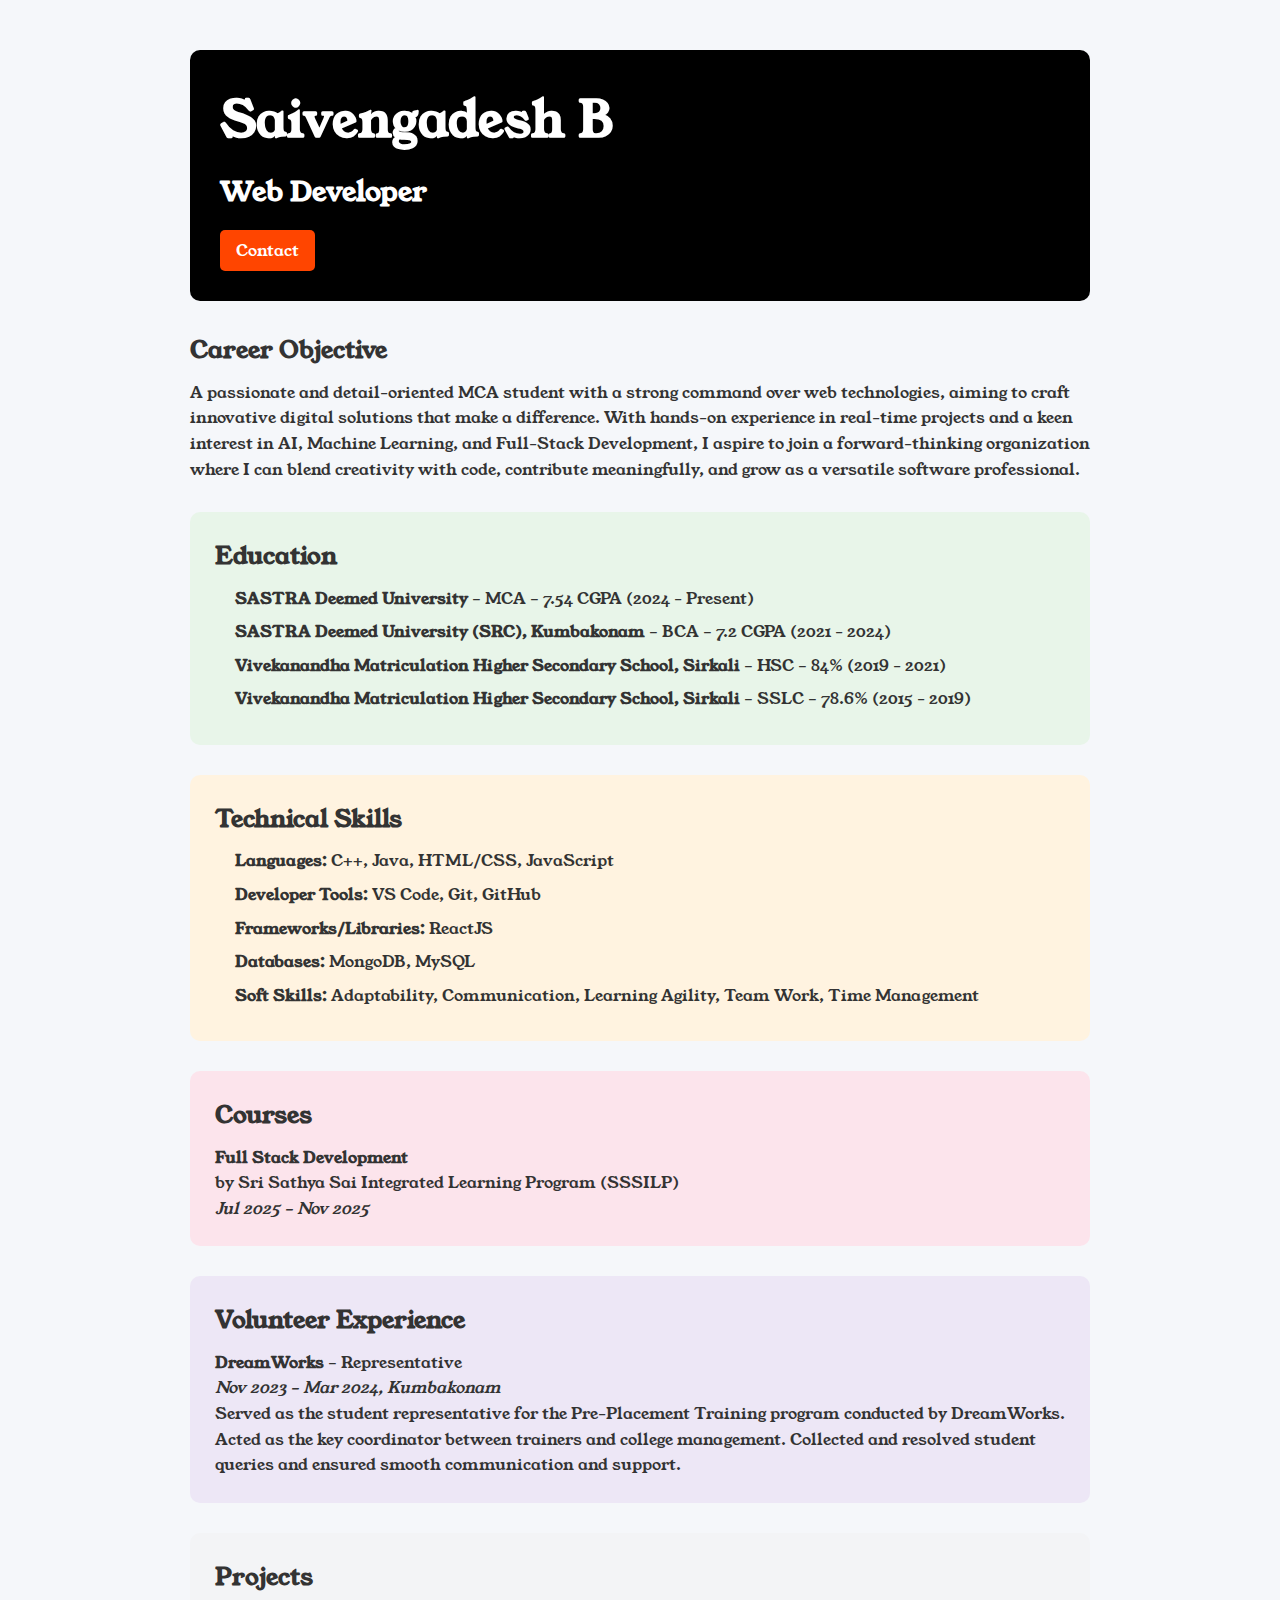
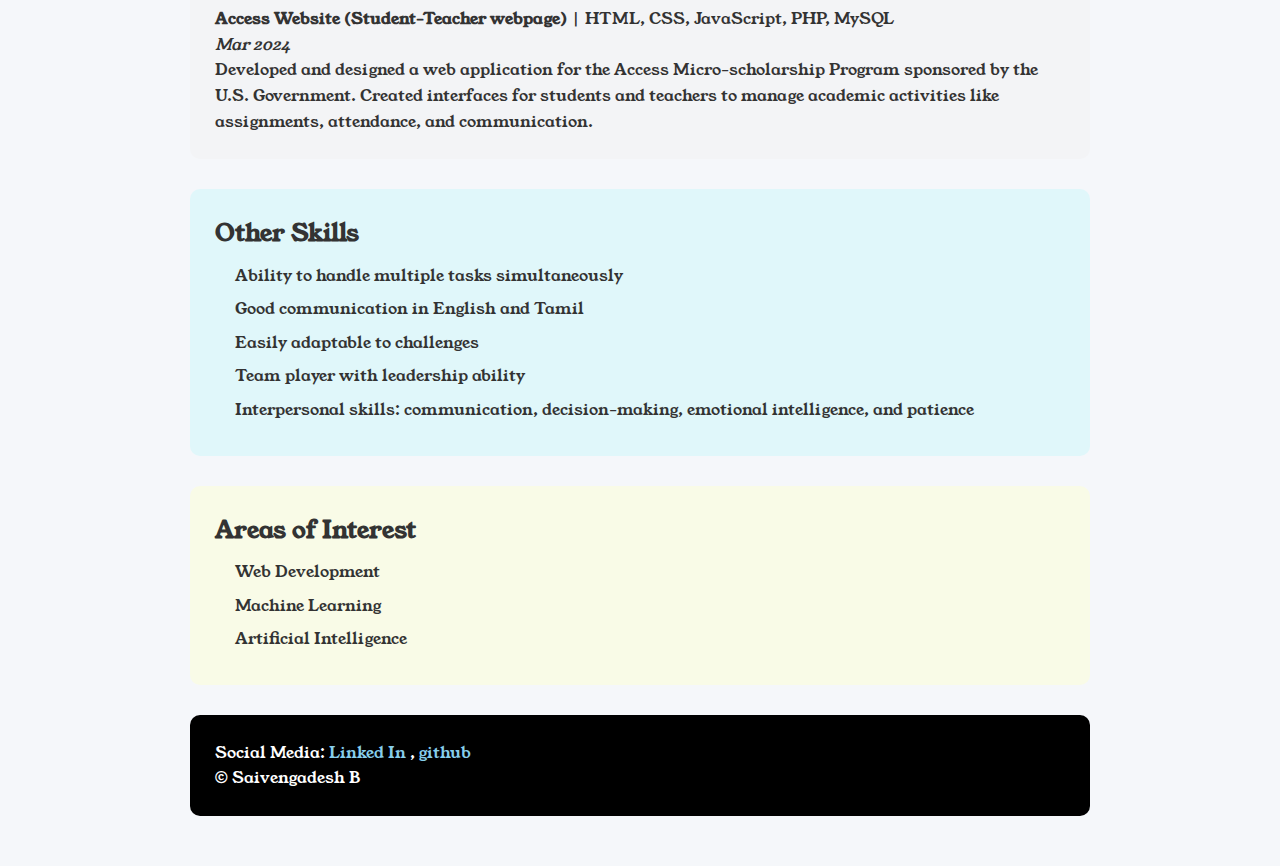
<file: index.html>
<!DOCTYPE html>
<html>
<head>
    <title>Saivengadesh B - Resume</title>
    <link rel="stylesheet" href="style.css">
    <link rel="preconnect" href="https://fonts.googleapis.com">
<link rel="preconnect" href="https://fonts.gstatic.com" crossorigin>
<link href="https://fonts.googleapis.com/css2?family=Young+Serif&display=swap" rel="stylesheet">
</head>
<body>
   <div class="container">
   <div class="section-one">
     <h1 class="section-one__name">Saivengadesh B</h1>
      <h3 class="section-one__role">  Web Developer</h3>
      <!-- <p>  📞 +91-7810040153<br>
        📧 saivengadesh.official@gmail.com<br>
        🌍 <a href="https://github.com/saivengadesh" target="_blank">github.com/saivengadesh</a><br>
        📍 Sirkali, Tamil Nadu<br>
    </p> -->
    <a class="section-one__contact" href="Contact.html">Contact</a>
   </div>
   <div class="Section-two">
    <h2 class="Section-two__title">Career Objective</h2>
    <p class="Section-two__desc">
        A passionate and detail-oriented MCA student with a strong command over web technologies, aiming to craft
        innovative digital solutions that make a difference. With hands-on experience in real-time projects and a keen
        interest in AI, Machine Learning, and Full-Stack Development, I aspire to join a forward-thinking organization
        where I can blend creativity with code, contribute meaningfully, and grow as a versatile software professional.
    </p>
   </div>
   <div class="section-three">
    <h2  class="section-three__title">Education</h2>
    <ul class="section-three__desc">
        <li><b>SASTRA Deemed University</b> – MCA – 7.54 CGPA (2024 - Present)</li>
        <li><b>SASTRA Deemed University (SRC), Kumbakonam</b> – BCA – 7.2 CGPA (2021 - 2024)</li>
        <li><b>Vivekanandha Matriculation Higher Secondary School, Sirkali</b> – HSC – 84% (2019 - 2021)</li>
        <li><b>Vivekanandha Matriculation Higher Secondary School, Sirkali</b> – SSLC – 78.6% (2015 - 2019)</li>
    </ul>
    </div>
<div  class="section-four">
    <h2 class="section-four__title">Technical Skills</h2>
    <ul class="section-four__desc">
        <li><b>Languages:</b> C++, Java, HTML/CSS, JavaScript</li>
        <li><b>Developer Tools:</b> VS Code, Git, GitHub</li>
        <li><b>Frameworks/Libraries:</b> ReactJS</li>
        <li><b>Databases:</b> MongoDB, MySQL</li>
        <li><b>Soft Skills:</b> Adaptability, Communication, Learning Agility, Team Work, Time Management</li>
    </ul>
</div>
<div class="section-five">
    <h2 class="section-five__title">Courses</h2>
    <p class="section-five__desc"><b>Full Stack Development</b><br>
    by Sri Sathya Sai Integrated Learning Program (SSSILP)<br>
    <i>Jul 2025 – Nov 2025</i></p>
</div>
<div class="section-six">
    <h2 class="section-six__title">Volunteer Experience</h2>
    <p class="section-six__desc"><b>DreamWorks</b> – Representative<br>
    <i>Nov 2023 – Mar 2024, Kumbakonam</i><br>
    Served as the student representative for the Pre-Placement Training program conducted by DreamWorks.
    Acted as the key coordinator between trainers and college management. Collected and resolved student queries and 
    ensured smooth communication and support.
    </p>
</div>
<div class="section-seven">
    <h2 class="section-seven__title">Projects</h2>
    <p class="section-seven__desc"><b>Access Website (Student-Teacher webpage)</b> | HTML, CSS, JavaScript, PHP, MySQL<br>
    <i>Mar 2024</i><br>
    Developed and designed a web application for the Access Micro-scholarship Program sponsored by the U.S. Government.
    Created interfaces for students and teachers to manage academic activities like assignments, attendance, and communication.
    </p>
</div>
<div class="section-eight">
    <h2 class="section-eight__title">Other Skills</h2>
    <ul class="section-eight__desc">
        <li>Ability to handle multiple tasks simultaneously</li>
        <li>Good communication in English and Tamil</li>
        <li>Easily adaptable to challenges</li>
        <li>Team player with leadership ability</li>
        <li>Interpersonal skills: communication, decision-making, emotional intelligence, and patience</li>
    </ul>
</div>
<div class="section-nine">
    <h2 class="section-nine__title">Areas of Interest</h2>
    <ul class="section-nine__desc">
        <li>Web Development</li>
        <li>Machine Learning</li>
        <li>Artificial Intelligence</li>
    </ul>
</div>
<div class="section-ten">
        <p class="section-ten__title" >Social Media:
        <a href="https://www.linkedin.com/in/sai-vengadesh-8b3410285">Linked In</a> ,
         <a href="https://github.com/saivengadesh">github</a>
        </p>
        <p class="section-ten__desc">&copy; Saivengadesh B</p>
</div>
</div>
</body>
</html>
</file>
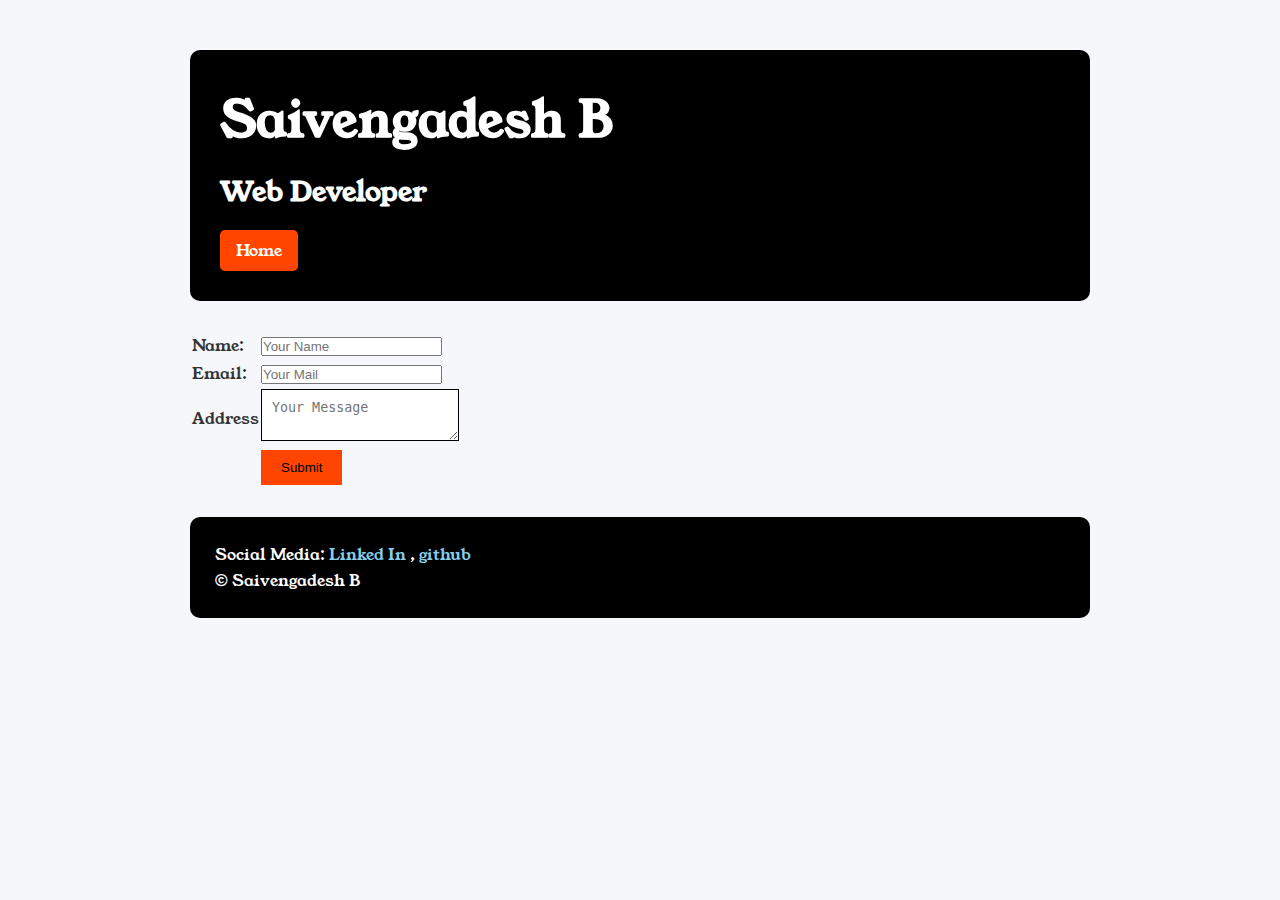
<file: Contact.html>
<!DOCTYPE html>
<html lang="en">
<head>
    <meta charset="UTF-8">
    <meta name="viewport" content="width=device-width, initial-scale=1.0">
    <title>Contact</title>
      <link rel="stylesheet" href="style.css">
    <link rel="preconnect" href="https://fonts.googleapis.com">
<link rel="preconnect" href="https://fonts.gstatic.com" crossorigin>
<link href="https://fonts.googleapis.com/css2?family=Young+Serif&display=swap" rel="stylesheet">
</head>
<body>
    <div class="container">
    <!-- <a href="Port.html"><h1>Saivengadesh B</h1></a>
<h4>Web Developer</h4> -->
 <div class="section-one">
     <h1 class="section-one__name">Saivengadesh B</h1>
      <h3 class="section-one__role">  Web Developer</h3>
      <!-- <p>  📞 +91-7810040153<br>
        📧 saivengadesh.official@gmail.com<br>
        🌍 <a href="https://github.com/saivengadesh" target="_blank">github.com/saivengadesh</a><br>
        📍 Sirkali, Tamil Nadu<br>
    </p> -->
    <a class="section-one__contact" href="port.html">Home</a>
   </div>
   <div class="Contact-form">
<form>
    <table>
        <tr>
            <td>Name:</td>
            <td><input type="text" placeholder="Your Name" class="Contact-form__input"></td>
        </tr>
        <tr>
            <td>Email:</td>
            <td><input type="email" placeholder="Your Mail" class="Contact-form__input"></td>
        </tr>
        <tr>
            <td>Address</td>
            <td><textarea name="" id="" placeholder="Your Message " class="Contact-form__textarea"></textarea></td>
        </tr>
        <tr>
            <td></td>
            <td><input type="submit" class="Contact-form__submit"></td>
        </tr>
      
    </table>
</form>
</div>
 <!-- <p>Social Media:
            <a href="https://www.linkedin.com/in/sai-vengadesh-8b3410285">Linked In</a> ,
            <a href="https://github.com/saivengadesh">github</a>
        </p>
        <p>&copy; Saivengadesh B</p> -->
        <div class="section-ten">
        <p class="section-ten__title" >Social Media:
        <a href="https://www.linkedin.com/in/sai-vengadesh-8b3410285">Linked In</a> ,
         <a href="https://github.com/saivengadesh">github</a>
        </p>
        <p class="section-ten__desc">&copy; Saivengadesh B</p>
</div>
</div>
</body>
</html>
</file>
<file: style.css>
/* *{
    margin: 0px;
    padding:0px;
}
    body
    .young-serif-regular {
  font-family: "Young Serif", serif;
  font-weight: 400;
  font-style: normal;
}
.container
{
padding:50px;
}
.section-one{
    background-color: black;
    color: white;
    padding:20px;
    margin-bottom: 20px;
}
.section-one__contact
{
    background-color: orangered;
    color: white;
    text-decoration: none;
    padding-left: 10px;
    padding-right: 10px;
    padding-top: 5px;
    padding-bottom: 5px;
    display: inline;
    margin-top:100px ;
}
.section-one__name
{
    font-size: 50px;
}
.section-one__role
{
    padding-bottom: 10px;
   font-size: 30px; 
margin-top:10px ;
}
.section-two,.section-three,.section-four,.section-five,.section-six,.section-seven,.section-eight,.section-nine,.section-ten{
     margin-top: 20px;
}
.section-two__desc,.section-three__desc,.section-four__desc,.section-five__desc,.section-six__desc,.section-seven__desc,.section-eight__desc,.section-nine__desc,.section-ten__desc{
     margin-top: 10px;
}
.section-ten{
    background-color: black;
    color: white;
    padding: 20px;
}
.section-ten__title a
{
    color: skyblue ;
} 
.section-three li,.section-four li,.section-eight li,.section-nine li{
    list-style: none;
}
.section-three
{
    background-color: #6462FD;
    padding: 30px;
    color: black;
    display:inline-block;
    height: 200px;
    border-radius: 10px ;
    vertical-align: top;
}
.section-four
{
    background-color: #FE7517;
    padding: 30px;
    color: black;
    display:inline-block;
    height: 200px;
    border-radius: 10px ;
     vertical-align: top;
}
.section-eight
{
    background-color: #6462FD;
    padding: 30px;
    color: black;
    display:inline-block;
    height: 200px;
    border-radius: 10px ;
    vertical-align: top;
}
.section-nine
{
    background-color: #FE7517;
    padding: 30px;
    color: black;
    display:inline-block;
    height: 200px;
    border-radius: 10px ;
     vertical-align: top;
} */
 * {
    margin: 0;
    padding: 0;
    box-sizing: border-box;
}

body {
    font-family: "Young Serif", serif;
    background-color: #f5f7fa;
    line-height: 1.6;
    color: #333;
}

.container {
    padding: 50px;
    max-width: 1000px;
    margin: auto;
}

/* Section One - Header */
.section-one {
    background-color: #000;
    color: white;
    padding: 30px;
    border-radius: 10px;
    margin-bottom: 30px;
}

.section-one__name {
    font-size: 50px;
}

.section-one__role {
    font-size: 28px;
    margin-top: 10px;
    margin-bottom: 15px;
}

.section-one__contact {
    background-color: orangered;
    color: white;
    text-decoration: none;
    padding: 8px 16px;
    border-radius: 5px;
    display: inline-block;
}

/* Common Section Styling */
.section-two,
.section-three,
.section-four,
.section-five,
.section-six,
.section-seven,
.section-eight,
.section-nine,
.section-ten {
    margin-top: 30px;
    padding: 25px;
    border-radius: 10px;
}

/* Section-Specific Colors */
.section-two { background-color: #d8eefe; }     /* Light blue */
.section-three { background-color: #e8f5e9; }   /* Light green */
.section-four { background-color: #fff3e0; }    /* Light orange */
.section-five { background-color: #fce4ec; }    /* Light pink */
.section-six { background-color: #ede7f6; }     /* Light purple */
.section-seven { background-color: #f3f4f6; }   /* Light grey */
.section-eight { background-color: #e0f7fa; }   /* Light cyan */
.section-nine { background-color: #f9fbe7; }    /* Light yellow */
.section-ten { background-color: #000; color: white; }

/* Typography and Spacing */
h2 {
    font-size: 24px;
    margin-bottom: 10px;
}

ul {
    margin-top: 10px;
    padding-left: 20px;
}

ul li {
    margin-bottom: 8px;
}

.section-three li,
.section-four li,
.section-eight li,
.section-nine li {
    list-style: none;
}

.section-ten__title a {
    color: skyblue;
    text-decoration: none;
}

.section-ten__title a:hover {
    text-decoration: underline;
}

/* Responsive */
@media screen and (max-width: 768px) {
    .section-one__name {
        font-size: 36px;
    }
    .section-one__role {
        font-size: 22px;
    }
    .container {
        padding: 20px;
    }
}
.contact-form
{
    margin-top: 20px;
}
.contact-form__input,.contact-form__textarea,.contact-form__submit
{
    margin-top: 20px;
}
.contact-form__input
{
    padding: 10px;
    border:none;
    border-bottom: solid black 1px;
    margin-top: 10px;
    margin-bottom: 10px;
}
.Contact-form__textarea
{
   /* // margin-top: 30px; */
    padding: 10px;
    border:none;
    border: solid black 1px;
}
.Contact-form__submit
{
    padding-left: 20px;
    padding-right: 20px;
    padding-top: 10px;
    padding-bottom: 10px;
    background-color: orangered;
    color:black;
    border:none;
}
</file>
